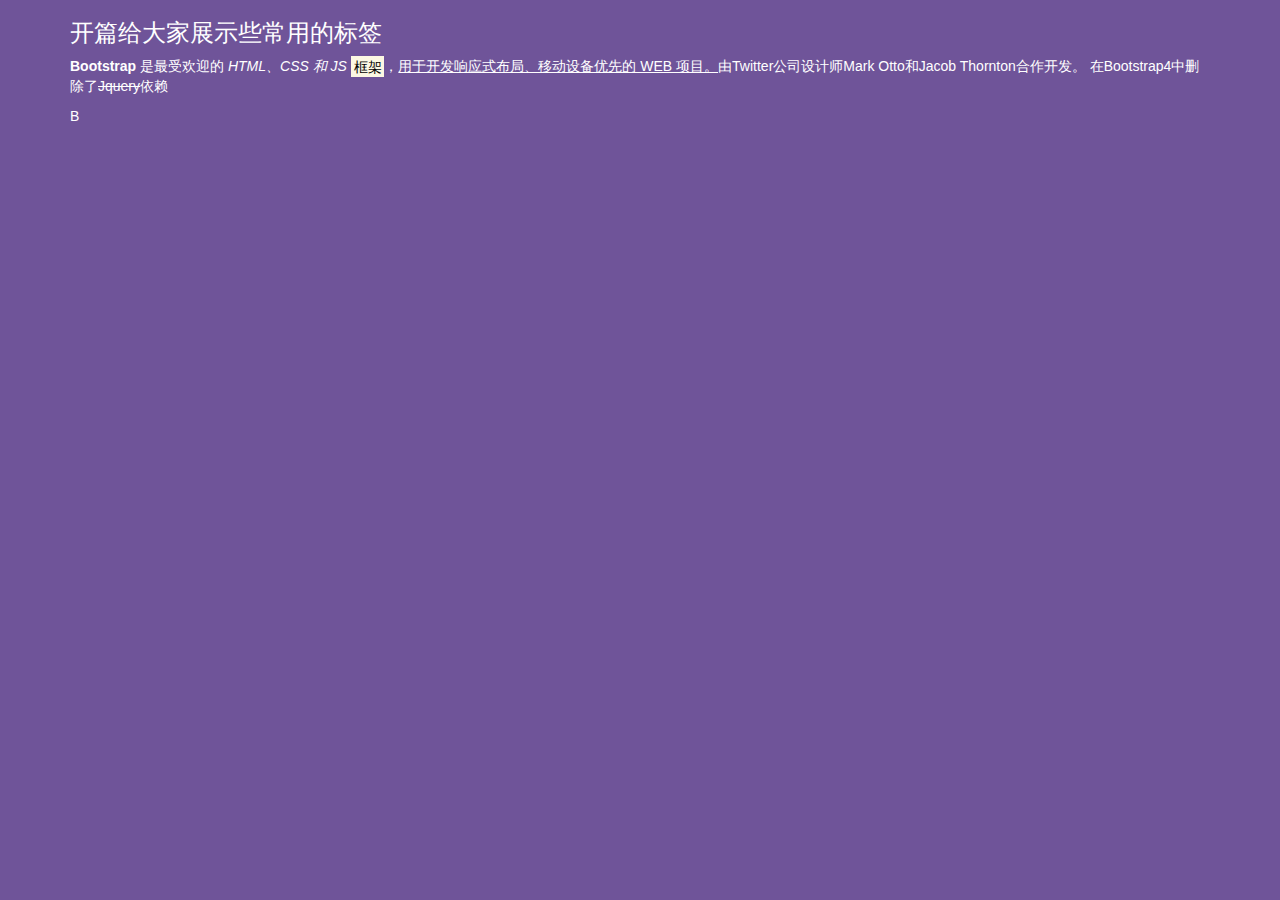
<file: demo/index.html>
<!DOCTYPE html>
<html lang="en">
<head>
  <meta charset="UTF-8">
  <meta name="viewport" content="width=device-width, initial-scale=1.0">
  <meta http-equiv="X-UA-Compatible" content="ie=edge">
  <title>Bootstrap-Demo</title>
  <link rel="stylesheet" href="./vender/css/bootstrap.min.css" />
  <style>
    .bgcolor {
      background: #6f5499;
    }
    .container {
      font-size: 14px;
      color: #fff;
    }
  </style>
</head>
<body class="bgcolor">
  <section class="container">
      <header>
          <h3>开篇给大家展示些常用的标签</h3>
      </header>
      <main>
        <div>
          <p>
            <strong class="text-capitalize">bootstrap</strong> 是最受欢迎的 <i>HTML、CSS 和 JS </i><mark>框架</mark>，<ins>用于开发响应式布局、移动设备优先的 WEB 项目。</ins>由Twitter公司设计师Mark Otto和Jacob Thornton合作开发。
            在Bootstrap4中删除了<del>Jquery</del>依赖
          </p>
        </div>
      </main>
      <div><span>B</span></div>
    </section>
</body>
</html>
</file>
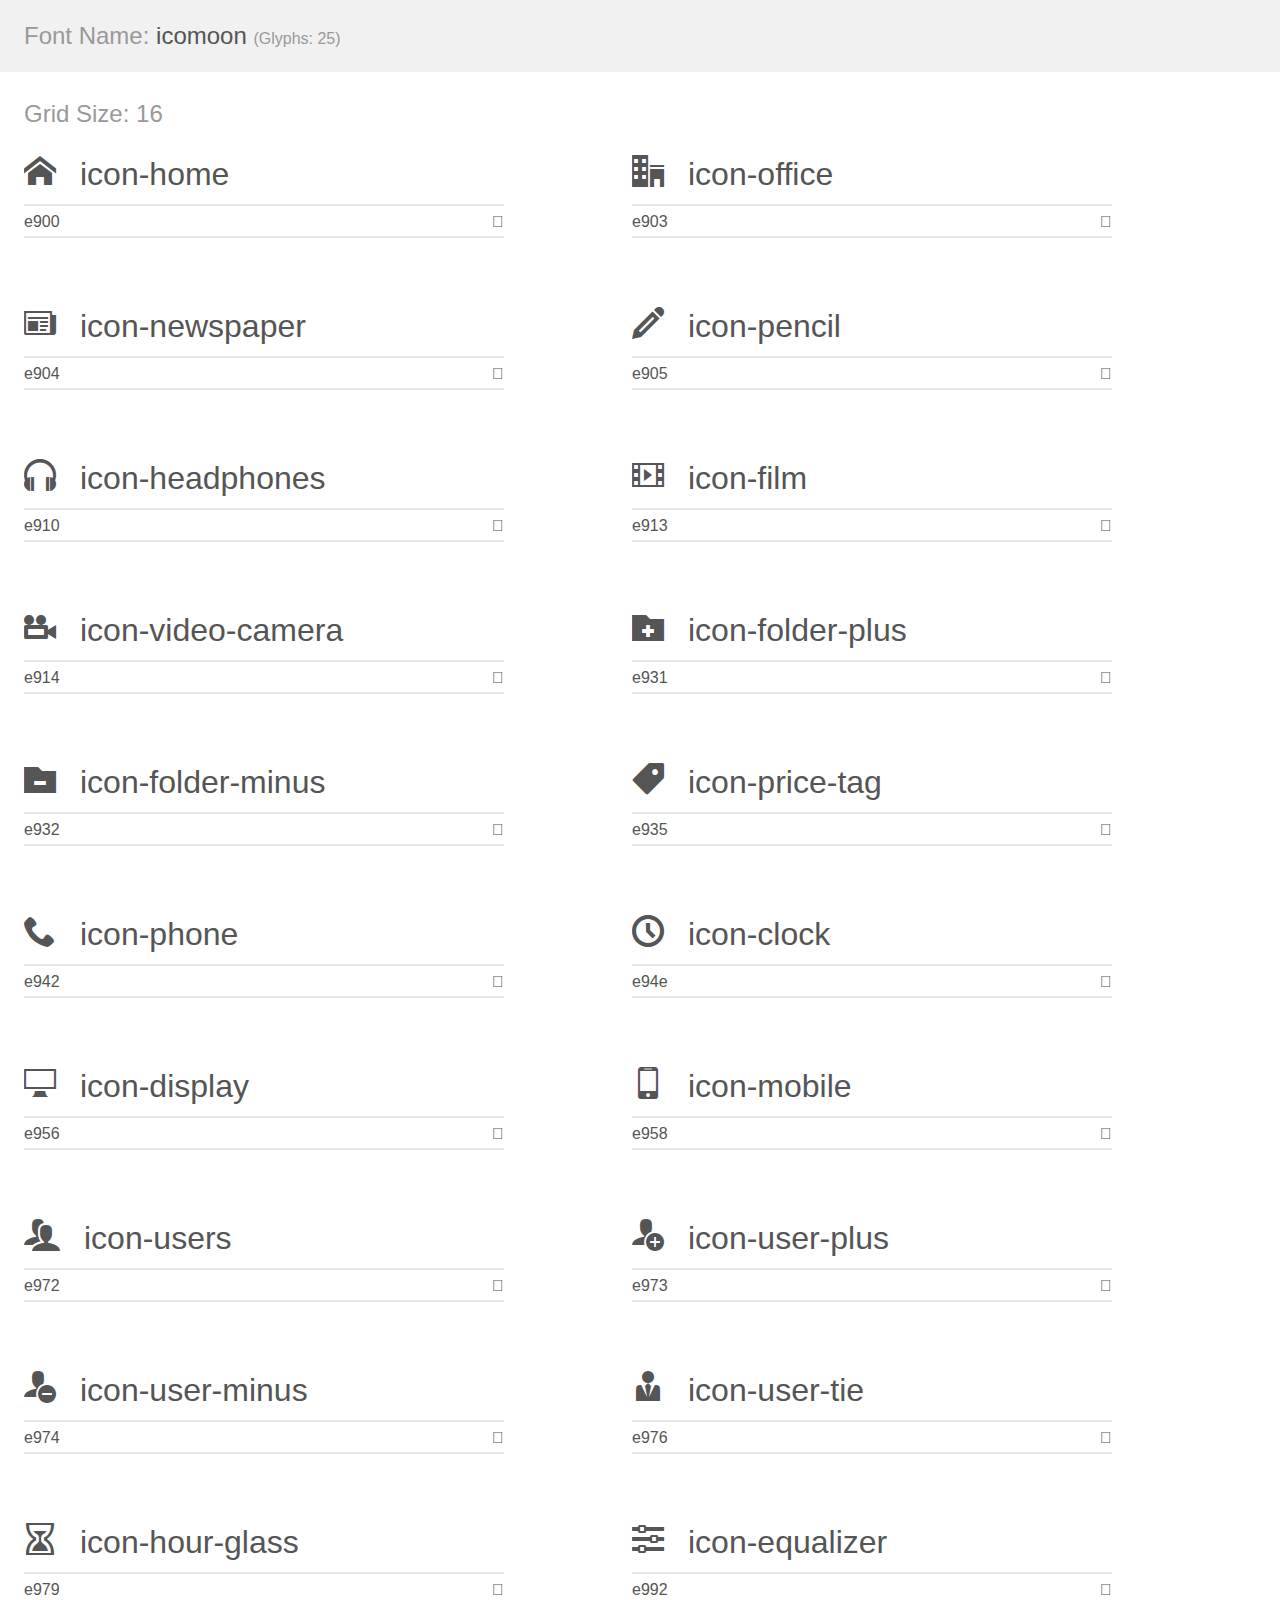
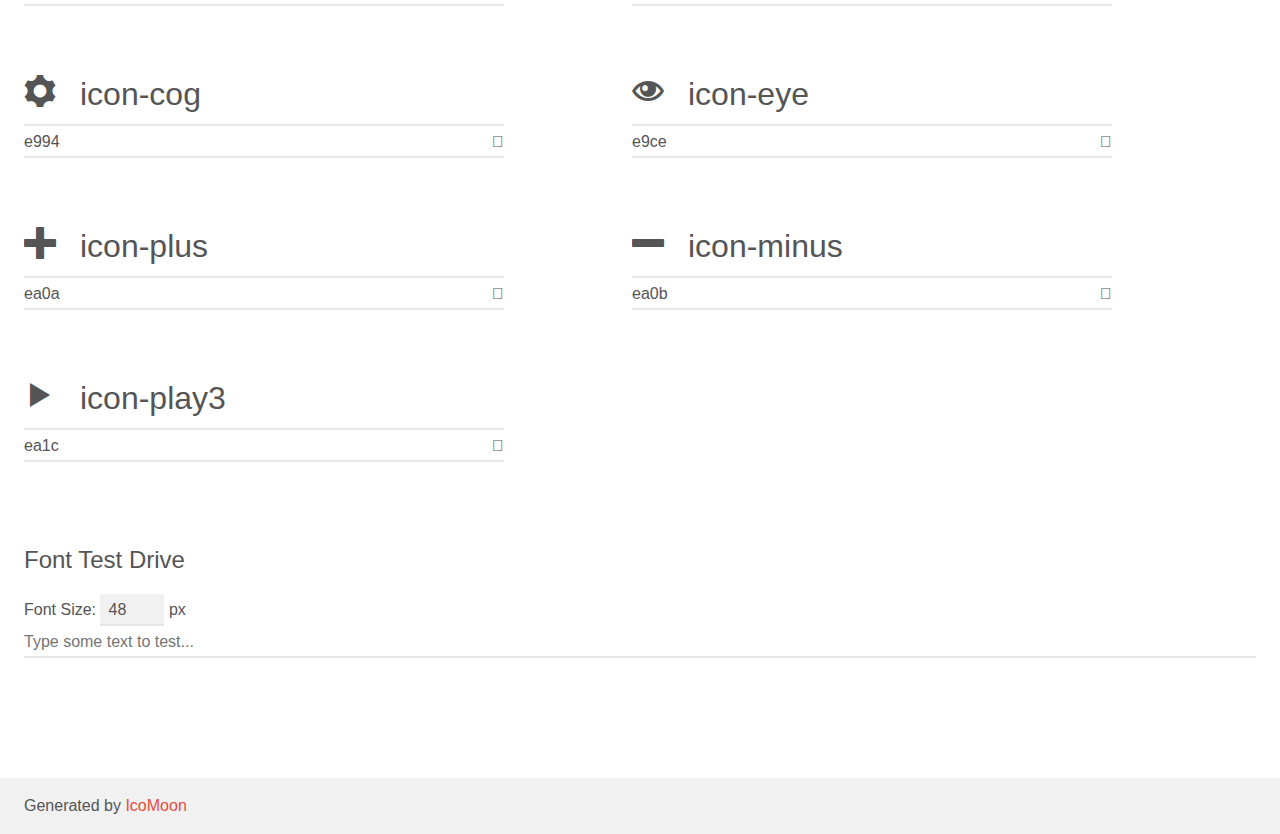
<file: icomoon/demo.html>
<!doctype html>
<html>
<head>
    <meta charset="utf-8">
    <title>IcoMoon Demo</title>
    <meta name="description" content="An Icon Font Generated By IcoMoon.io">
    <meta name="viewport" content="width=device-width, initial-scale=1">
    <link rel="stylesheet" href="demo-files/demo.css">
    <link rel="stylesheet" href="style.css"></head>
<body>
    <div class="bgc1 clearfix">
        <h1 class="mhmm mvm"><span class="fgc1">Font Name:</span> icomoon <small class="fgc1">(Glyphs:&nbsp;25)</small></h1>
    </div>
    <div class="clearfix mhl ptl">
        <h1 class="mvm mtn fgc1">Grid Size: 16</h1>
        <div class="glyph fs1">
            <div class="clearfix bshadow0 pbs">
                <span class="icon-home">
                
                </span>
                <span class="mls"> icon-home</span>
            </div>
            <fieldset class="fs0 size1of1 clearfix hidden-false">
                <input type="text" readonly value="e900" class="unit size1of2" />
                <input type="text" maxlength="1" readonly value="&#xe900;" class="unitRight size1of2 talign-right" />
            </fieldset>
            <div class="fs0 bshadow0 clearfix hidden-true">
                <span class="unit pvs fgc1">liga: </span>
                <input type="text" readonly value="home, house" class="liga unitRight" />
            </div>
        </div>
        <div class="glyph fs1">
            <div class="clearfix bshadow0 pbs">
                <span class="icon-office">
                
                </span>
                <span class="mls"> icon-office</span>
            </div>
            <fieldset class="fs0 size1of1 clearfix hidden-false">
                <input type="text" readonly value="e903" class="unit size1of2" />
                <input type="text" maxlength="1" readonly value="&#xe903;" class="unitRight size1of2 talign-right" />
            </fieldset>
            <div class="fs0 bshadow0 clearfix hidden-true">
                <span class="unit pvs fgc1">liga: </span>
                <input type="text" readonly value="office, buildings" class="liga unitRight" />
            </div>
        </div>
        <div class="glyph fs1">
            <div class="clearfix bshadow0 pbs">
                <span class="icon-newspaper">
                
                </span>
                <span class="mls"> icon-newspaper</span>
            </div>
            <fieldset class="fs0 size1of1 clearfix hidden-false">
                <input type="text" readonly value="e904" class="unit size1of2" />
                <input type="text" maxlength="1" readonly value="&#xe904;" class="unitRight size1of2 talign-right" />
            </fieldset>
            <div class="fs0 bshadow0 clearfix hidden-true">
                <span class="unit pvs fgc1">liga: </span>
                <input type="text" readonly value="newspaper, news" class="liga unitRight" />
            </div>
        </div>
        <div class="glyph fs1">
            <div class="clearfix bshadow0 pbs">
                <span class="icon-pencil">
                
                </span>
                <span class="mls"> icon-pencil</span>
            </div>
            <fieldset class="fs0 size1of1 clearfix hidden-false">
                <input type="text" readonly value="e905" class="unit size1of2" />
                <input type="text" maxlength="1" readonly value="&#xe905;" class="unitRight size1of2 talign-right" />
            </fieldset>
            <div class="fs0 bshadow0 clearfix hidden-true">
                <span class="unit pvs fgc1">liga: </span>
                <input type="text" readonly value="pencil, write" class="liga unitRight" />
            </div>
        </div>
        <div class="glyph fs1">
            <div class="clearfix bshadow0 pbs">
                <span class="icon-headphones">
                
                </span>
                <span class="mls"> icon-headphones</span>
            </div>
            <fieldset class="fs0 size1of1 clearfix hidden-false">
                <input type="text" readonly value="e910" class="unit size1of2" />
                <input type="text" maxlength="1" readonly value="&#xe910;" class="unitRight size1of2 talign-right" />
            </fieldset>
            <div class="fs0 bshadow0 clearfix hidden-true">
                <span class="unit pvs fgc1">liga: </span>
                <input type="text" readonly value="headphones, headset" class="liga unitRight" />
            </div>
        </div>
        <div class="glyph fs1">
            <div class="clearfix bshadow0 pbs">
                <span class="icon-film">
                
                </span>
                <span class="mls"> icon-film</span>
            </div>
            <fieldset class="fs0 size1of1 clearfix hidden-false">
                <input type="text" readonly value="e913" class="unit size1of2" />
                <input type="text" maxlength="1" readonly value="&#xe913;" class="unitRight size1of2 talign-right" />
            </fieldset>
            <div class="fs0 bshadow0 clearfix hidden-true">
                <span class="unit pvs fgc1">liga: </span>
                <input type="text" readonly value="film, video2" class="liga unitRight" />
            </div>
        </div>
        <div class="glyph fs1">
            <div class="clearfix bshadow0 pbs">
                <span class="icon-video-camera">
                
                </span>
                <span class="mls"> icon-video-camera</span>
            </div>
            <fieldset class="fs0 size1of1 clearfix hidden-false">
                <input type="text" readonly value="e914" class="unit size1of2" />
                <input type="text" maxlength="1" readonly value="&#xe914;" class="unitRight size1of2 talign-right" />
            </fieldset>
            <div class="fs0 bshadow0 clearfix hidden-true">
                <span class="unit pvs fgc1">liga: </span>
                <input type="text" readonly value="video-camera, video3" class="liga unitRight" />
            </div>
        </div>
        <div class="glyph fs1">
            <div class="clearfix bshadow0 pbs">
                <span class="icon-folder-plus">
                
                </span>
                <span class="mls"> icon-folder-plus</span>
            </div>
            <fieldset class="fs0 size1of1 clearfix hidden-false">
                <input type="text" readonly value="e931" class="unit size1of2" />
                <input type="text" maxlength="1" readonly value="&#xe931;" class="unitRight size1of2 talign-right" />
            </fieldset>
            <div class="fs0 bshadow0 clearfix hidden-true">
                <span class="unit pvs fgc1">liga: </span>
                <input type="text" readonly value="folder-plus, directory3" class="liga unitRight" />
            </div>
        </div>
        <div class="glyph fs1">
            <div class="clearfix bshadow0 pbs">
                <span class="icon-folder-minus">
                
                </span>
                <span class="mls"> icon-folder-minus</span>
            </div>
            <fieldset class="fs0 size1of1 clearfix hidden-false">
                <input type="text" readonly value="e932" class="unit size1of2" />
                <input type="text" maxlength="1" readonly value="&#xe932;" class="unitRight size1of2 talign-right" />
            </fieldset>
            <div class="fs0 bshadow0 clearfix hidden-true">
                <span class="unit pvs fgc1">liga: </span>
                <input type="text" readonly value="folder-minus, directory4" class="liga unitRight" />
            </div>
        </div>
        <div class="glyph fs1">
            <div class="clearfix bshadow0 pbs">
                <span class="icon-price-tag">
                
                </span>
                <span class="mls"> icon-price-tag</span>
            </div>
            <fieldset class="fs0 size1of1 clearfix hidden-false">
                <input type="text" readonly value="e935" class="unit size1of2" />
                <input type="text" maxlength="1" readonly value="&#xe935;" class="unitRight size1of2 talign-right" />
            </fieldset>
            <div class="fs0 bshadow0 clearfix hidden-true">
                <span class="unit pvs fgc1">liga: </span>
                <input type="text" readonly value="price-tag" class="liga unitRight" />
            </div>
        </div>
        <div class="glyph fs1">
            <div class="clearfix bshadow0 pbs">
                <span class="icon-phone">
                
                </span>
                <span class="mls"> icon-phone</span>
            </div>
            <fieldset class="fs0 size1of1 clearfix hidden-false">
                <input type="text" readonly value="e942" class="unit size1of2" />
                <input type="text" maxlength="1" readonly value="&#xe942;" class="unitRight size1of2 talign-right" />
            </fieldset>
            <div class="fs0 bshadow0 clearfix hidden-true">
                <span class="unit pvs fgc1">liga: </span>
                <input type="text" readonly value="phone, telephone" class="liga unitRight" />
            </div>
        </div>
        <div class="glyph fs1">
            <div class="clearfix bshadow0 pbs">
                <span class="icon-clock">
                
                </span>
                <span class="mls"> icon-clock</span>
            </div>
            <fieldset class="fs0 size1of1 clearfix hidden-false">
                <input type="text" readonly value="e94e" class="unit size1of2" />
                <input type="text" maxlength="1" readonly value="&#xe94e;" class="unitRight size1of2 talign-right" />
            </fieldset>
            <div class="fs0 bshadow0 clearfix hidden-true">
                <span class="unit pvs fgc1">liga: </span>
                <input type="text" readonly value="clock, time2" class="liga unitRight" />
            </div>
        </div>
        <div class="glyph fs1">
            <div class="clearfix bshadow0 pbs">
                <span class="icon-display">
                
                </span>
                <span class="mls"> icon-display</span>
            </div>
            <fieldset class="fs0 size1of1 clearfix hidden-false">
                <input type="text" readonly value="e956" class="unit size1of2" />
                <input type="text" maxlength="1" readonly value="&#xe956;" class="unitRight size1of2 talign-right" />
            </fieldset>
            <div class="fs0 bshadow0 clearfix hidden-true">
                <span class="unit pvs fgc1">liga: </span>
                <input type="text" readonly value="display, screen" class="liga unitRight" />
            </div>
        </div>
        <div class="glyph fs1">
            <div class="clearfix bshadow0 pbs">
                <span class="icon-mobile">
                
                </span>
                <span class="mls"> icon-mobile</span>
            </div>
            <fieldset class="fs0 size1of1 clearfix hidden-false">
                <input type="text" readonly value="e958" class="unit size1of2" />
                <input type="text" maxlength="1" readonly value="&#xe958;" class="unitRight size1of2 talign-right" />
            </fieldset>
            <div class="fs0 bshadow0 clearfix hidden-true">
                <span class="unit pvs fgc1">liga: </span>
                <input type="text" readonly value="mobile, cell-phone" class="liga unitRight" />
            </div>
        </div>
        <div class="glyph fs1">
            <div class="clearfix bshadow0 pbs">
                <span class="icon-users">
                
                </span>
                <span class="mls"> icon-users</span>
            </div>
            <fieldset class="fs0 size1of1 clearfix hidden-false">
                <input type="text" readonly value="e972" class="unit size1of2" />
                <input type="text" maxlength="1" readonly value="&#xe972;" class="unitRight size1of2 talign-right" />
            </fieldset>
            <div class="fs0 bshadow0 clearfix hidden-true">
                <span class="unit pvs fgc1">liga: </span>
                <input type="text" readonly value="users, group" class="liga unitRight" />
            </div>
        </div>
        <div class="glyph fs1">
            <div class="clearfix bshadow0 pbs">
                <span class="icon-user-plus">
                
                </span>
                <span class="mls"> icon-user-plus</span>
            </div>
            <fieldset class="fs0 size1of1 clearfix hidden-false">
                <input type="text" readonly value="e973" class="unit size1of2" />
                <input type="text" maxlength="1" readonly value="&#xe973;" class="unitRight size1of2 talign-right" />
            </fieldset>
            <div class="fs0 bshadow0 clearfix hidden-true">
                <span class="unit pvs fgc1">liga: </span>
                <input type="text" readonly value="user-plus, user2" class="liga unitRight" />
            </div>
        </div>
        <div class="glyph fs1">
            <div class="clearfix bshadow0 pbs">
                <span class="icon-user-minus">
                
                </span>
                <span class="mls"> icon-user-minus</span>
            </div>
            <fieldset class="fs0 size1of1 clearfix hidden-false">
                <input type="text" readonly value="e974" class="unit size1of2" />
                <input type="text" maxlength="1" readonly value="&#xe974;" class="unitRight size1of2 talign-right" />
            </fieldset>
            <div class="fs0 bshadow0 clearfix hidden-true">
                <span class="unit pvs fgc1">liga: </span>
                <input type="text" readonly value="user-minus, user3" class="liga unitRight" />
            </div>
        </div>
        <div class="glyph fs1">
            <div class="clearfix bshadow0 pbs">
                <span class="icon-user-tie">
                
                </span>
                <span class="mls"> icon-user-tie</span>
            </div>
            <fieldset class="fs0 size1of1 clearfix hidden-false">
                <input type="text" readonly value="e976" class="unit size1of2" />
                <input type="text" maxlength="1" readonly value="&#xe976;" class="unitRight size1of2 talign-right" />
            </fieldset>
            <div class="fs0 bshadow0 clearfix hidden-true">
                <span class="unit pvs fgc1">liga: </span>
                <input type="text" readonly value="user-tie, user5" class="liga unitRight" />
            </div>
        </div>
        <div class="glyph fs1">
            <div class="clearfix bshadow0 pbs">
                <span class="icon-hour-glass">
                
                </span>
                <span class="mls"> icon-hour-glass</span>
            </div>
            <fieldset class="fs0 size1of1 clearfix hidden-false">
                <input type="text" readonly value="e979" class="unit size1of2" />
                <input type="text" maxlength="1" readonly value="&#xe979;" class="unitRight size1of2 talign-right" />
            </fieldset>
            <div class="fs0 bshadow0 clearfix hidden-true">
                <span class="unit pvs fgc1">liga: </span>
                <input type="text" readonly value="hour-glass, loading" class="liga unitRight" />
            </div>
        </div>
        <div class="glyph fs1">
            <div class="clearfix bshadow0 pbs">
                <span class="icon-equalizer">
                
                </span>
                <span class="mls"> icon-equalizer</span>
            </div>
            <fieldset class="fs0 size1of1 clearfix hidden-false">
                <input type="text" readonly value="e992" class="unit size1of2" />
                <input type="text" maxlength="1" readonly value="&#xe992;" class="unitRight size1of2 talign-right" />
            </fieldset>
            <div class="fs0 bshadow0 clearfix hidden-true">
                <span class="unit pvs fgc1">liga: </span>
                <input type="text" readonly value="equalizer, sliders" class="liga unitRight" />
            </div>
        </div>
        <div class="glyph fs1">
            <div class="clearfix bshadow0 pbs">
                <span class="icon-cog">
                
                </span>
                <span class="mls"> icon-cog</span>
            </div>
            <fieldset class="fs0 size1of1 clearfix hidden-false">
                <input type="text" readonly value="e994" class="unit size1of2" />
                <input type="text" maxlength="1" readonly value="&#xe994;" class="unitRight size1of2 talign-right" />
            </fieldset>
            <div class="fs0 bshadow0 clearfix hidden-true">
                <span class="unit pvs fgc1">liga: </span>
                <input type="text" readonly value="cog, gear" class="liga unitRight" />
            </div>
        </div>
        <div class="glyph fs1">
            <div class="clearfix bshadow0 pbs">
                <span class="icon-eye">
                
                </span>
                <span class="mls"> icon-eye</span>
            </div>
            <fieldset class="fs0 size1of1 clearfix hidden-false">
                <input type="text" readonly value="e9ce" class="unit size1of2" />
                <input type="text" maxlength="1" readonly value="&#xe9ce;" class="unitRight size1of2 talign-right" />
            </fieldset>
            <div class="fs0 bshadow0 clearfix hidden-true">
                <span class="unit pvs fgc1">liga: </span>
                <input type="text" readonly value="eye, views" class="liga unitRight" />
            </div>
        </div>
        <div class="glyph fs1">
            <div class="clearfix bshadow0 pbs">
                <span class="icon-plus">
                
                </span>
                <span class="mls"> icon-plus</span>
            </div>
            <fieldset class="fs0 size1of1 clearfix hidden-false">
                <input type="text" readonly value="ea0a" class="unit size1of2" />
                <input type="text" maxlength="1" readonly value="&#xea0a;" class="unitRight size1of2 talign-right" />
            </fieldset>
            <div class="fs0 bshadow0 clearfix hidden-true">
                <span class="unit pvs fgc1">liga: </span>
                <input type="text" readonly value="plus, add" class="liga unitRight" />
            </div>
        </div>
        <div class="glyph fs1">
            <div class="clearfix bshadow0 pbs">
                <span class="icon-minus">
                
                </span>
                <span class="mls"> icon-minus</span>
            </div>
            <fieldset class="fs0 size1of1 clearfix hidden-false">
                <input type="text" readonly value="ea0b" class="unit size1of2" />
                <input type="text" maxlength="1" readonly value="&#xea0b;" class="unitRight size1of2 talign-right" />
            </fieldset>
            <div class="fs0 bshadow0 clearfix hidden-true">
                <span class="unit pvs fgc1">liga: </span>
                <input type="text" readonly value="minus, subtract" class="liga unitRight" />
            </div>
        </div>
        <div class="glyph fs1">
            <div class="clearfix bshadow0 pbs">
                <span class="icon-play3">
                
                </span>
                <span class="mls"> icon-play3</span>
            </div>
            <fieldset class="fs0 size1of1 clearfix hidden-false">
                <input type="text" readonly value="ea1c" class="unit size1of2" />
                <input type="text" maxlength="1" readonly value="&#xea1c;" class="unitRight size1of2 talign-right" />
            </fieldset>
            <div class="fs0 bshadow0 clearfix hidden-true">
                <span class="unit pvs fgc1">liga: </span>
                <input type="text" readonly value="play3, player8" class="liga unitRight" />
            </div>
        </div>
    </div>

    <!--[if gt IE 8]><!-->
    <div class="mhl clearfix mbl">
        <h1>Font Test Drive</h1>
        <label>
            Font Size: <input id="fontSize" type="number" class="textbox0 mbm"
            min="8" value="48" />
            px
        </label>
        <input id="testText" type="text" class="phl size1of1 mvl"
        placeholder="Type some text to test..." value=""/>
        <div id="testDrive" class="icon-">&nbsp;
        </div>
    </div>
    <!--<![endif]-->
    <div class="bgc1 clearfix">
        <p class="mhl">Generated by <a href="https://icomoon.io/app">IcoMoon</a></p>
    </div>

    <script src="demo-files/demo.js"></script>
</body>
</html>
</file>
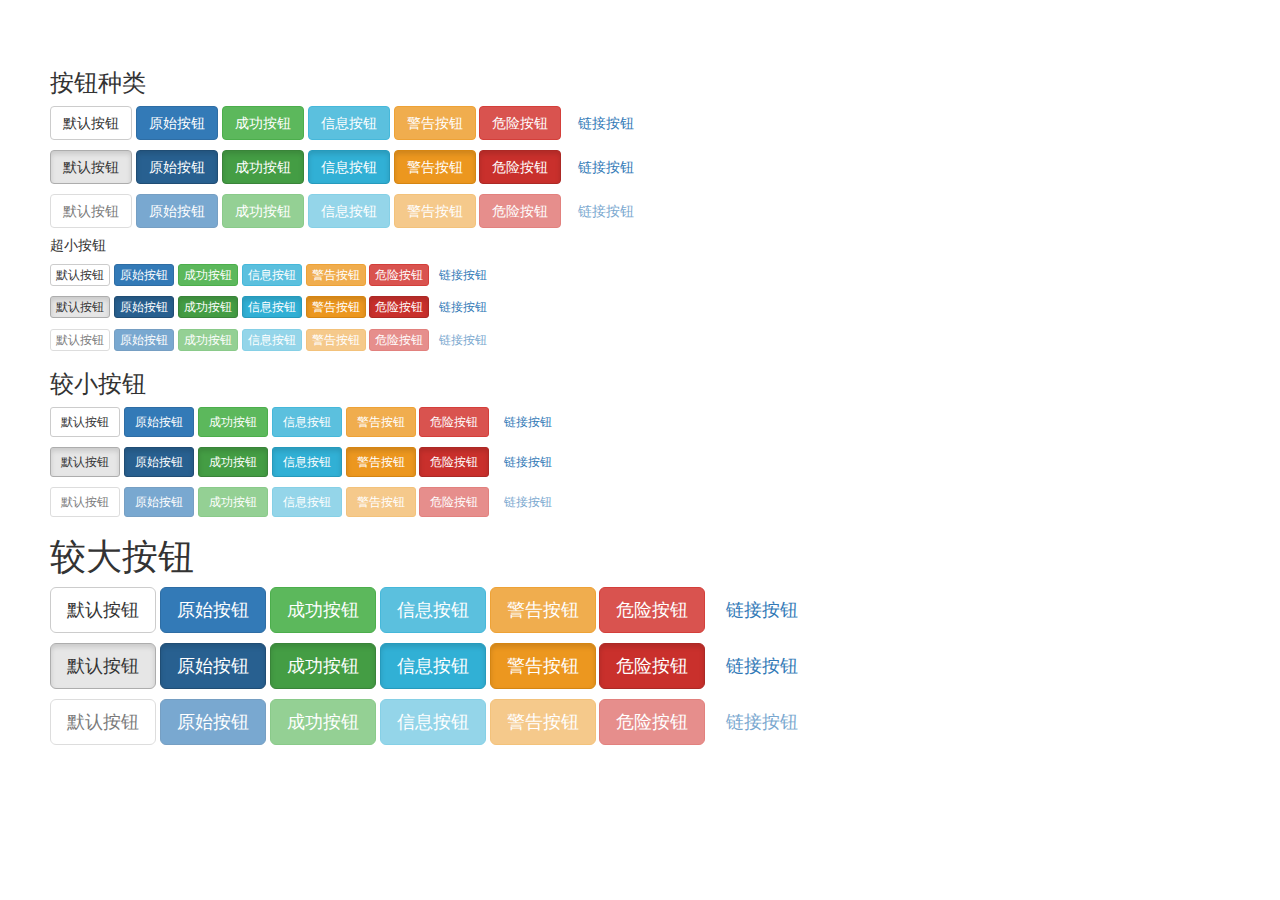
<file: demo/view/button.html>
<!DOCTYPE html>
<html lang="en">
<head>
  <meta charset="UTF-8">
  <meta name="viewport" content="width=device-width, initial-scale=1.0">
  <meta http-equiv="X-UA-Compatible" content="ie=edge">
  <title>Button</title>
  <link rel="stylesheet" href="../vender/css/bootstrap.min.css"/>
</head>
<body>
  <section style="padding:50px;">
    <h3>按钮种类</h3>
    <p>
      <button class="btn btn-default">默认按钮</button>
      <button class="btn btn-primary">原始按钮</button>
      <button class="btn btn-success">成功按钮</button>
      <button class="btn btn-info">信息按钮</button>
      <button class="btn btn-warning">警告按钮</button>
      <button class="btn btn-danger">危险按钮</button>
      <button class="btn btn-link">链接按钮</button>
    </p>
    <p>
      <button class="btn btn-default active">默认按钮</button>
      <button class="btn btn-primary active">原始按钮</button>
      <button class="btn btn-success active">成功按钮</button>
      <button class="btn btn-info active">信息按钮</button>
      <button class="btn btn-warning active">警告按钮</button>
      <button class="btn btn-danger active">危险按钮</button>
      <button class="btn btn-link active">链接按钮</button>
    </p>
    <p>
      <button class="btn btn-default disabled">默认按钮</button>
      <button class="btn btn-primary disabled">原始按钮</button>
      <button class="btn btn-success disabled">成功按钮</button>
      <button class="btn btn-info disabled">信息按钮</button>
      <button class="btn btn-warning disabled">警告按钮</button>
      <button class="btn btn-danger disabled">危险按钮</button>
      <button class="btn btn-link disabled">链接按钮</button>
    </p>
    <h5>超小按钮</h5>
    <p>
      <button class="btn btn-default btn-xs">默认按钮</button>
      <button class="btn btn-primary btn-xs">原始按钮</button>
      <button class="btn btn-success btn-xs">成功按钮</button>
      <button class="btn btn-info btn-xs">信息按钮</button>
      <button class="btn btn-warning btn-xs">警告按钮</button>
      <button class="btn btn-danger btn-xs">危险按钮</button>
      <button class="btn btn-link btn-xs">链接按钮</button>
    </p>
    <p>
      <button class="btn btn-default btn-xs active">默认按钮</button>
      <button class="btn btn-primary btn-xs active">原始按钮</button>
      <button class="btn btn-success btn-xs active">成功按钮</button>
      <button class="btn btn-info btn-xs active">信息按钮</button>
      <button class="btn btn-warning btn-xs active">警告按钮</button>
      <button class="btn btn-danger btn-xs active">危险按钮</button>
      <button class="btn btn-link btn-xs active">链接按钮</button>
    </p>
    <p>
      <button class="btn btn-default btn-xs disabled">默认按钮</button>
      <button class="btn btn-primary btn-xs disabled">原始按钮</button>
      <button class="btn btn-success btn-xs disabled">成功按钮</button>
      <button class="btn btn-info btn-xs disabled">信息按钮</button>
      <button class="btn btn-warning btn-xs disabled">警告按钮</button>
      <button class="btn btn-danger btn-xs disabled">危险按钮</button>
      <button class="btn btn-link btn-xs disabled">链接按钮</button>
    </p>
    <h3>较小按钮</h3>
    <p>
      <button class="btn btn-default btn-sm">默认按钮</button>
      <button class="btn btn-primary btn-sm">原始按钮</button>
      <button class="btn btn-success btn-sm">成功按钮</button>
      <button class="btn btn-info btn-sm">信息按钮</button>
      <button class="btn btn-warning btn-sm">警告按钮</button>
      <button class="btn btn-danger btn-sm">危险按钮</button>
      <button class="btn btn-link btn-sm">链接按钮</button>
    </p>
    <p>
      <button class="btn btn-default btn-sm active">默认按钮</button>
      <button class="btn btn-primary btn-sm active">原始按钮</button>
      <button class="btn btn-success btn-sm active">成功按钮</button>
      <button class="btn btn-info btn-sm active">信息按钮</button>
      <button class="btn btn-warning btn-sm active">警告按钮</button>
      <button class="btn btn-danger btn-sm active">危险按钮</button>
      <button class="btn btn-link btn-sm active">链接按钮</button>
    </p>
    <p>
      <button class="btn btn-default btn-sm disabled">默认按钮</button>
      <button class="btn btn-primary btn-sm disabled">原始按钮</button>
      <button class="btn btn-success btn-sm disabled">成功按钮</button>
      <button class="btn btn-info btn-sm disabled">信息按钮</button>
      <button class="btn btn-warning btn-sm disabled">警告按钮</button>
      <button class="btn btn-danger btn-sm disabled">危险按钮</button>
      <button class="btn btn-link btn-sm disabled">链接按钮</button>
    </p>
    <h1>较大按钮</h1>
    <p>
      <button class="btn btn-default btn-lg">默认按钮</button>
      <button class="btn btn-primary btn-lg">原始按钮</button>
      <button class="btn btn-success btn-lg">成功按钮</button>
      <button class="btn btn-info btn-lg">信息按钮</button>
      <button class="btn btn-warning btn-lg">警告按钮</button>
      <button class="btn btn-danger btn-lg">危险按钮</button>
      <button class="btn btn-link btn-lg">链接按钮</button>
    </p>
    <p>
      <button class="btn btn-default btn-lg active">默认按钮</button>
      <button class="btn btn-primary btn-lg active">原始按钮</button>
      <button class="btn btn-success btn-lg active">成功按钮</button>
      <button class="btn btn-info btn-lg active">信息按钮</button>
      <button class="btn btn-warning btn-lg active">警告按钮</button>
      <button class="btn btn-danger btn-lg active">危险按钮</button>
      <button class="btn btn-link btn-lg active">链接按钮</button>
    </p>
    <p>
      <button class="btn btn-default btn-lg disabled">默认按钮</button>
      <button class="btn btn-primary btn-lg disabled">原始按钮</button>
      <button class="btn btn-success btn-lg disabled">成功按钮</button>
      <button class="btn btn-info btn-lg disabled">信息按钮</button>
      <button class="btn btn-warning btn-lg disabled">警告按钮</button>
      <button class="btn btn-danger btn-lg disabled">危险按钮</button>
      <button class="btn btn-link btn-lg disabled">链接按钮</button>
    </p>
  </section>
</body>
</html>
</file>
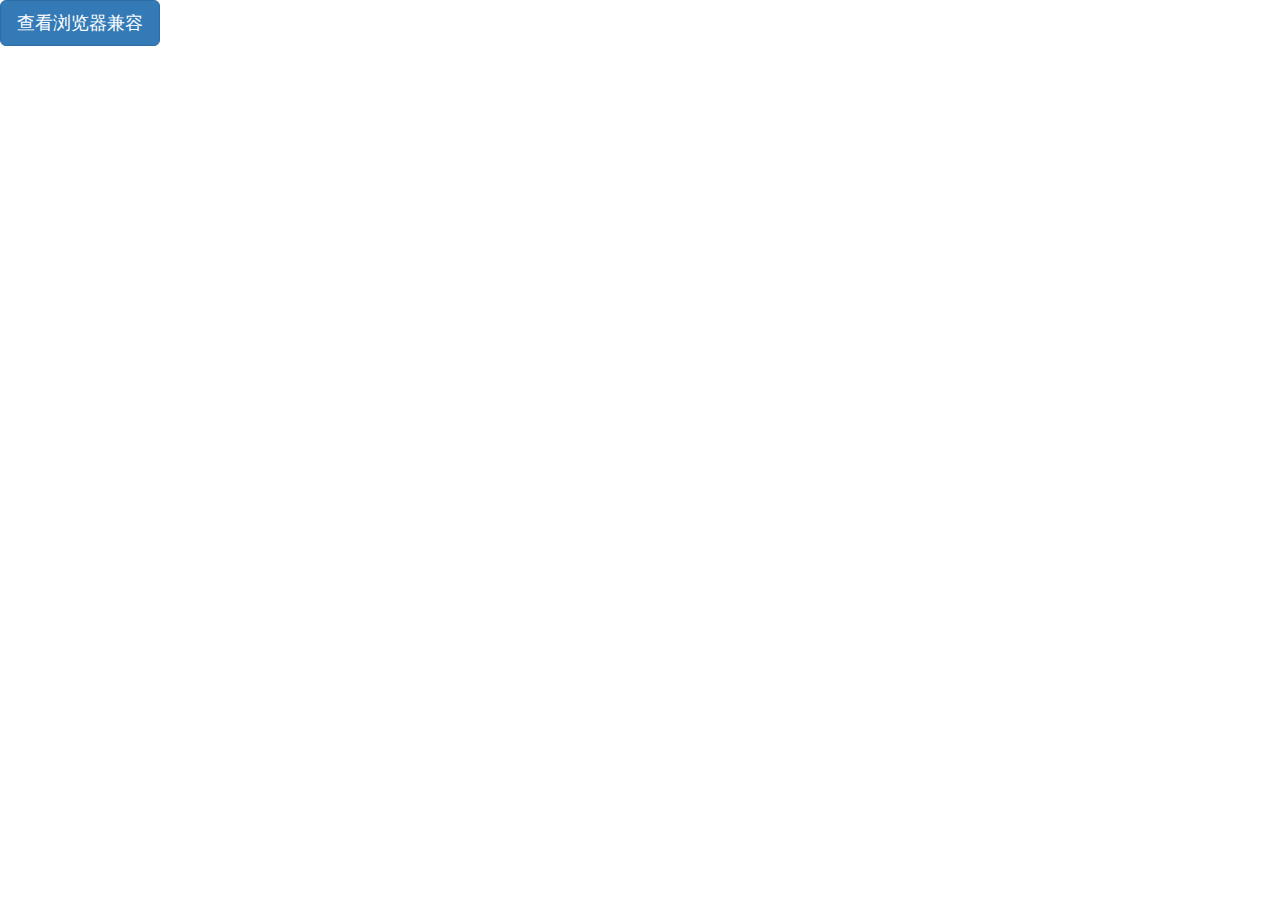
<file: demo/view/dialog.html>
<!DOCTYPE html>
<html lang="en">
<head>
  <meta charset="UTF-8">
  <meta name="viewport" content="width=device-width, initial-scale=1.0">
  <meta http-equiv="X-UA-Compatible" content="ie=edge">
  <title>Dialog</title>
  <link rel="stylesheet" href="../vender/css/bootstrap.min.css" />
  <script src="../vender/js/jquery-3.1.1.min.js"></script>
  <script src="../vender/js/bootstrap.min.js"></script>
</head>
<body>
  <section style="width:100%;margin: 0 auto;">
    <button type="button" class="btn btn-primary btn-lg" data-toggle="modal" data-target="#myModal">
      查看浏览器兼容
    </button>
    <div class="modal fade" id="myModal" tabindex="-1" role="dialog" aria-labelledby="myModalLabel" aria-hidden="true">
      <div class="modal-dialog">
        <div class="modal-content">
          <div class="modal-header">
            <button type="button" class="close" data-dismiss="modal" aria-hidden="true">
              <span>&times;</span><span class="sr-only">关闭弹框</span>
            </button>
            <h4 class="modal-title" id="myModalLabel">标题</h4>
          </div>
          <div class="modal-body">
            <p style="height: 200px;">我的git地址:</p>
          </div>
          <div class="modal-footer">
            <button type="button" class="btn btn-default" data-dismiss="modal">关闭</button>
            <button type="button" class="btn btn-primary">保存</button>
          </div>
        </div>
      </div>
    </div>
  </section>
</body>
</html>
</file>
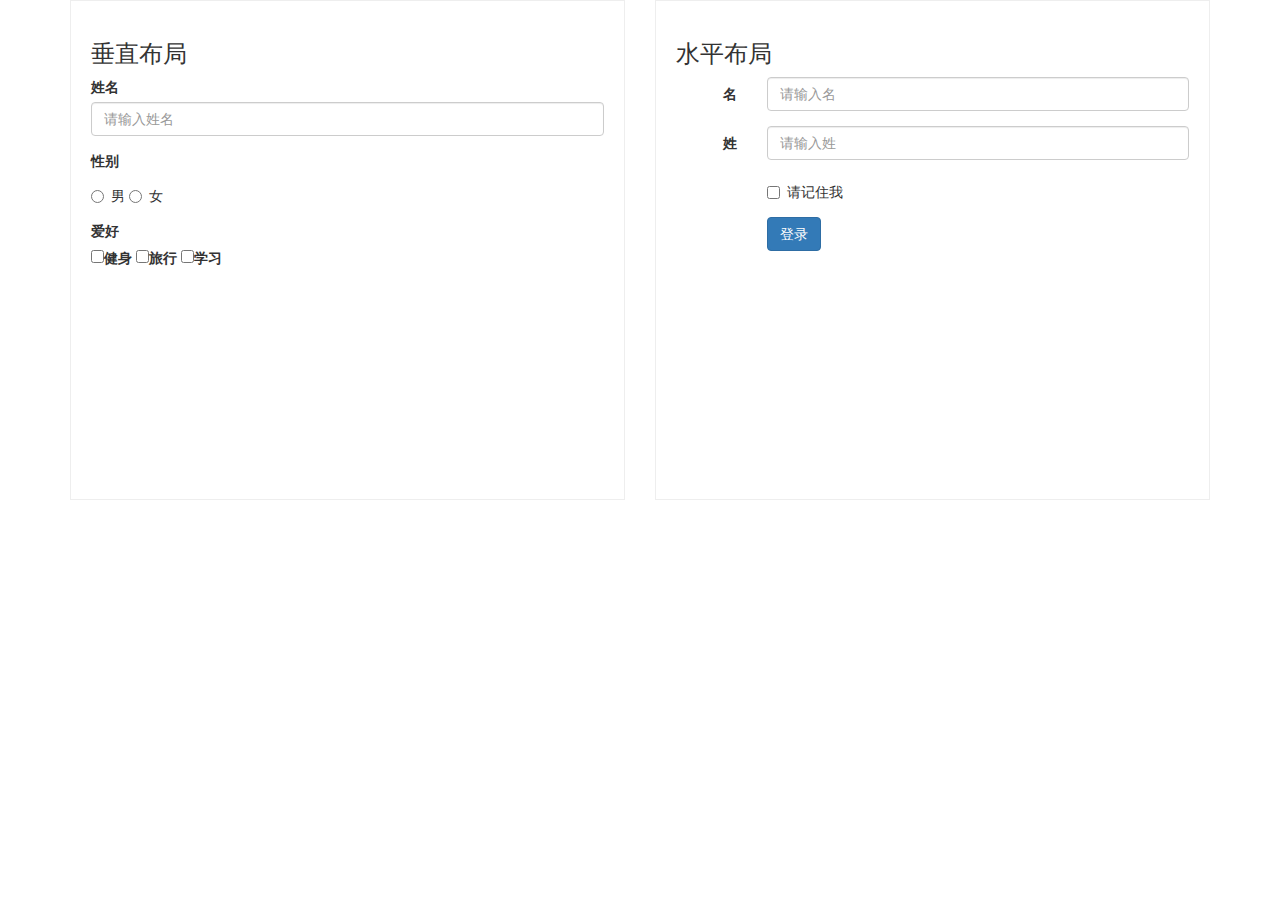
<file: demo/view/form.html>
<!DOCTYPE html>
<html lang="en">
<head>
  <meta charset="UTF-8">
  <meta name="viewport" content="width=device-width, initial-scale=1.0">
  <meta http-equiv="X-UA-Compatible" content="ie=edge">
  <title>Form</title>
  <link rel="stylesheet" href="../vender/css/bootstrap.min.css" />
  <style>
    section {
      padding: 20px;
      height: 500px;
      border: 1px solid #eee;
    }
  </style>
</head>
<body>
  <div class="container">
    <div class="row">
      <div class="col-sm-6 col-md-6">
        <section>
          <h3>垂直布局</h3>
          <form role="form">
            <div class="form-group">
              <label for="name">姓名</label>
              <input type="name" class="form-control" id="name" placeholder="请输入姓名"/>
            </div>
            <div class="form-group">
                <label>性别</label>
                <div class="radio">
                  <label>
                    <input type="radio">男
                  </label>
                  <label>
                    <input type="radio">女
                  </label>
                </div>
              </div>
              <div class="form-grpu">
                <label>爱好</label>
                <div class="chekbox">
                  <label>
                    <input type="checkbox">健身
                  </label>
                  <label>
                    <input type="checkbox">旅行
                  </label>
                  <label>
                    <input type="checkbox">学习
                  </label>
                </div>
              </div>
          </form>
        </section>
      </div>
      <div class="col-sm-6 col-md-6">
        <section>
          <h3>水平布局</h3>
          <form class="form-horizontal" role="form">
            <div class="form-group">
              <label for="firstname" class="col-sm-2 control-label">名</label>
              <div class="col-sm-10">
                <input type="text" class="form-control" id="firstname" placeholder="请输入名">
              </div>
            </div>
            <div class="form-group">
              <label for="lastname" class="col-sm-2 control-label">姓</label>
              <div class="col-sm-10">
                  <input type="text" class="form-control" id="lastname" placeholder="请输入姓">
                </div>
            </div>
            <div class="form-group">
              <div class="col-sm-offset-2 col-sm-10">
                <div class="checkbox">
                  <label>
                    <input type="checkbox">请记住我
                  </label>
                </div>
              </div>
            </div>
            <div class="form-group">
              <div class="col-sm-offset-2 col-sm-10">
                <label>
                  <button type="sumbmit" class="btn btn-primary">登录</button>
                </label>
              </div>
            </div>
          </form>
        </section>
      </div>
    </div>
  </div>
</body>
</html>
</file>
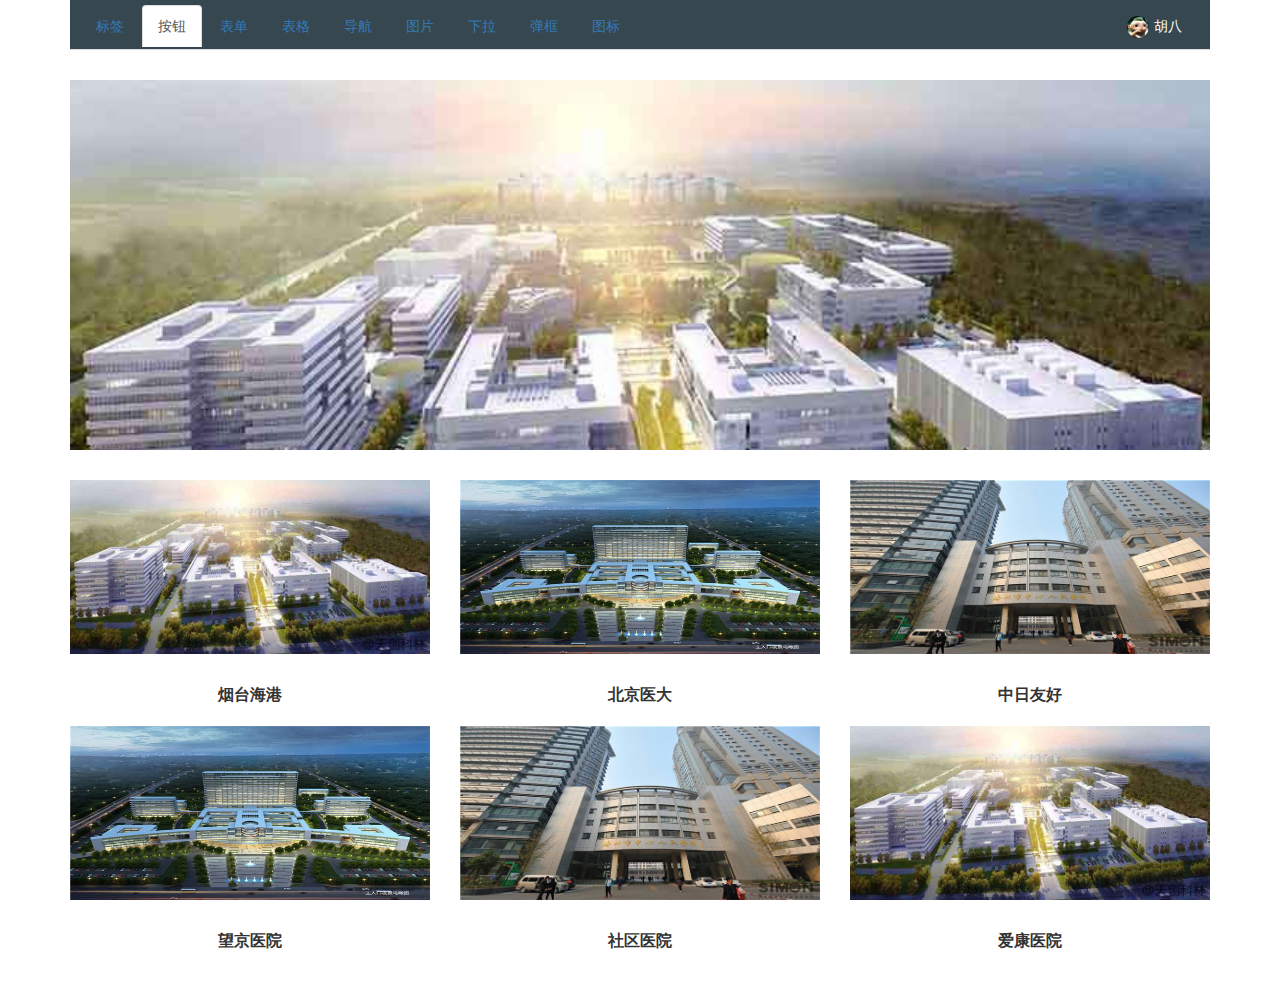
<file: demo/view/gloable.html>
<!DOCTYPE html>
<html lang="en">
<head>
  <meta charset="UTF-8">
  <meta name="viewport" content="width=device-width, initial-scale=1.0">
  <meta http-equiv="X-UA-Compatible" content="ie=edge">
  <title>Gloable theme</title>
  <link rel="stylesheet" href="../vender/css/bootstrap.min.css" />
  <link rel="stylesheet" href="../css/gloabal.css" />
 
  <script src="../vender/js/jquery-3.1.1.min.js"></script>
  <script src="../vender/js/bootstrap.min.js"></script>
</head>
<body>
  <section class="container">
    <div class="full-width">
      <!-- 导航区 -->
      <ul class="nav nav-tabs" id="tabs">
        <li><a href="../index.html">标签</a></li>
        <li class="active"><a href="./button.html" target="_blank">按钮</a></li>
        <li><a href="./form.html" target="_blank">表单</a></li>
        <li><a href="./table.html" target="_blank">表格</a></li>
        <li><a href="./nav.html" target="_blank">导航</a></li>
        <li><a href="./image.html" target="_blank">图片</a></li>
        <li><a href="./dropdown.html" target="_blank">下拉</a></li>
        <li><a href="./dialog.html" target="_blank">弹框</a></li>
        <li><a href="./icon.html" target="_blank">图标</a></li>
        <li class="dropdown pull-right">
          <a class="dropdown-toggle" data-toggle="dropdown" aria-haspopup="true" aria-expanded="false" id="dropdownMenu">
            <img class="avatar" src="../assets/images/avater.jpg" width="22px;" height="22px;">胡八
          </a>
          <ul class="dropdown-menu" aria-labelledby="dropdownMenu">
            <li><a href="#">挂号信息</a></li>
            <li><a href="#">检查信息</a></li>
            <li><a href="#">检验信息</a></li>
            <li><a href="#">我的消息</a></li>
            <li><a href="#">诊后管理</a></li>
            <li class="divider" role="separator"></li>
            <li style="margin-left: 20px;">个人设置</li>
          </ul>
        </li>
      </ul>
      <!-- 轮播区 -->
      <div class="slider-outter">
        <div id="carouselIndicators" class="carousel slide" data-ride="carousel" data-pause="false">
          <ol class="carousel-indicators">
            <li data-target="#carouselIndicators" data-slide-to="0" class="active"></li>
            <li data-target="#carouselIndicators" data-slide-to="1"></li>
            <li data-target="#carouselIndicators" data-slide-to="2"></li>
          </ol>
          <div class="carousel-inner">
            <div class="item active">
              <img src="../assets/images/hospital1.jpg" width="100%" height="220px" alt="first">
            </div>
            <div class="item">
              <img src="../assets/images/hospital2.jpg" width="100%" height="220px" alt="second">
            </div>
            <div class="item">
              <img src="../assets/images/hospital3.jpg" width="100%" height="220px" alt="third">
            </div>
          </div>
        </div>
      </div>
    </div>

      <!-- 栅格布局内容区 -->
      <article>
        <div class="row">
          <div class="col-md-4">
            <figure>
              <a class="a-link" href="#" ref="noopener">
                <img src="../assets/images/hospital1.jpg" alt="hospital" />
              </a>
              <figcaption>
                <h3 class="show-title">烟台海港</h3>
              </figcaption>
            </figure>
          </div>
          <div class="col-md-4">
            <figure>
              <a class="a-link" href="#" ref="noopener">
                <img  src="../assets/images/hospital2.jpg" alt="hospital" />
              </a>
              <figcaption>
                <h3 class="show-title">北京医大</h3>
              </figcaption>
            </figure>
          </div>
          <div class="col-md-4">
            <figure>
              <a class="a-link" href="#" ref="noopener">
                <img src="../assets/images/hospital3.jpg" alt="hospital" />
              </a>
              <figcaption>
                <h3 class="show-title">中日友好</h3>
              </figcaption>
            </figure>
          </div>
          <div class="col-md-4">
            <figure>
              <a class="a-link" href="#" ref="noopener">
                <img src="../assets/images/hospital2.jpg" alt="hospital" />
              </a>
              <figcaption>
                <h3 class="show-title">望京医院</h3>
              </figcaption>
            </figure>
          </div>
          <div class="col-md-4">
            <figure>
              <a class="a-link" href="#" ref="noopener">
                <img  src="../assets/images/hospital3.jpg" alt="hospital" />
              </a>
              <figcaption>
                <h3 class="show-title">社区医院</h3>
              </figcaption>
            </figure>
          </div>
          <div class="col-md-4">
            <figure>
              <a class="a-link" href="#" ref="noopener">
                <img src="../assets/images/hospital1.jpg" alt="hospital" />
              </a>
              <figcaption>
                <h3 class="show-title">爱康医院</h3>
              </figcaption>
            </figure>
          </div>
        </div>
      </article>
    </div>
  </section>
  <script type="text/javascript">

    var tabs = document.getElementById('tabs');
    tabs.onclick = function (e) {
      var target = e.target || e.srcElement;
      removeActiveClass(tabs.childNodes);
      target.parentNode.className = 'active';
    }

    // 删除class为active的样式
    function removeActiveClass(nodes) {
      for(var i=0; i<nodes.length; i++) {
        nodes[i].className = "";
      }
    }
  </script>
</body>
</html>
</file>
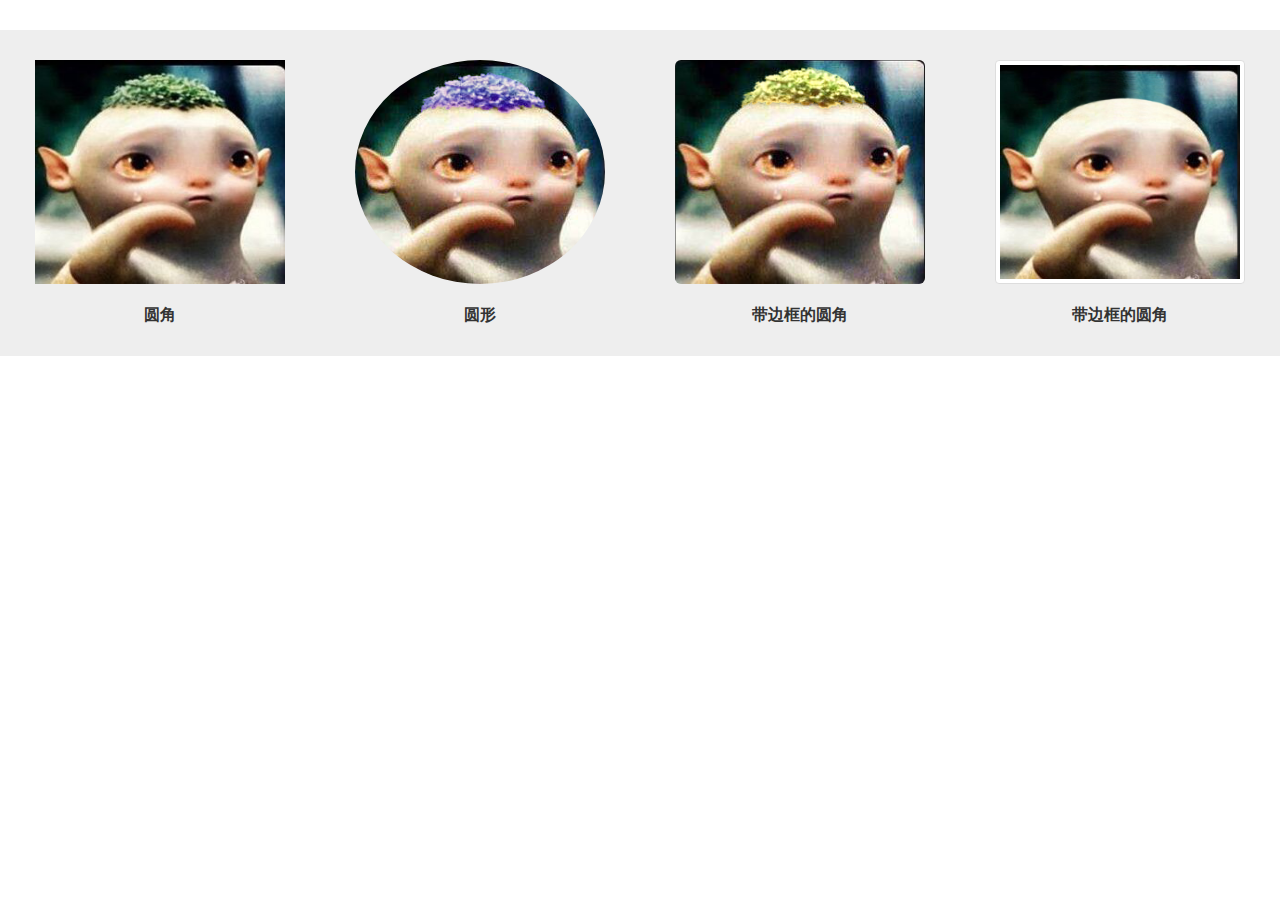
<file: demo/view/image.html>
<!DOCTYPE html>
<html lang="en">
<head>
  <meta charset="UTF-8">
  <meta name="viewport" content="width=device-width, initial-scale=1.0">
  <meta http-equiv="X-UA-Compatible" content="ie=edge">
  <title>image</title>
  <link rel="stylesheet" href="../vender/css/bootstrap.min.css" />
  <style>
    .container {
      width: 100%;
      background: #eee;
      padding-top: 1rem;
      margin: 30px auto;
    }
        
    figure {
      padding: 2rem;
      display: block;
      overflow: hidden;
    }

    .a-link {
      display: block;
      overflow: hidden;
    }

    .a-link > img {
      height: 224px;
      width: 100%;
      text-align: center;
      transition: width 0.3s ease-in, height 0.3s ease-in;
      -webkit-transition: width 0.3s ease-in, height 0.3s ease-in;
    }

    figcaption {
      display: block;
      text-align: center;;
    }

    .show-title {
      font-size: 1.6rem;
      font-weight: bold;
      font-family: '微软雅黑';
      max-height: 4.4rem;
      line-height: 2.2rem;
    }

  </style>
</head>
<body>
  <section>
    <div class="container">
      <div class="row">
        <div class="col-md-3">
          <figure>
            <a class="a-link" href="#" ref="noopener">
              <img src="../assets/images/avater.jpg" class="img-responsive" alt="avatar" />
            </a>
            <figcaption>
              <h3 class="show-title">圆角</h3>
            </figcaption>
          </figure>
        </div>
        <div class="col-md-3">
          <figure>
            <a class="a-link" href="#" ref="noopener">
              <img  src="../assets/images/avater1.png" class="img-circle" alt="avatar1" />
            </a>
            <figcaption>
              <h3 class="show-title">圆形</h3>
            </figcaption>
          </figure>
        </div>
        <div class="col-md-3">
          <figure>
            <a class="a-link" href="#" ref="noopener">
              <img src="../assets/images/avater2.png" class="img-rounded" alt="avatar2" />
            </a>
            <figcaption>
              <h3 class="show-title">带边框的圆角</h3>
            </figcaption>
          </figure>
        </div>
        <div class="col-md-3">
          <figure>
            <a class="a-link" href="#" ref="noopener">
              <img src="../assets/images/avater3.jpg" class="img-thumbnail" alt="avatar3" />
            </a>
            <figcaption>
              <h3 class="show-title">带边框的圆角</h3>
            </figcaption>
          </figure>
        </div>
      </div>
    </div>
  </section>
</body>
</html>
</file>
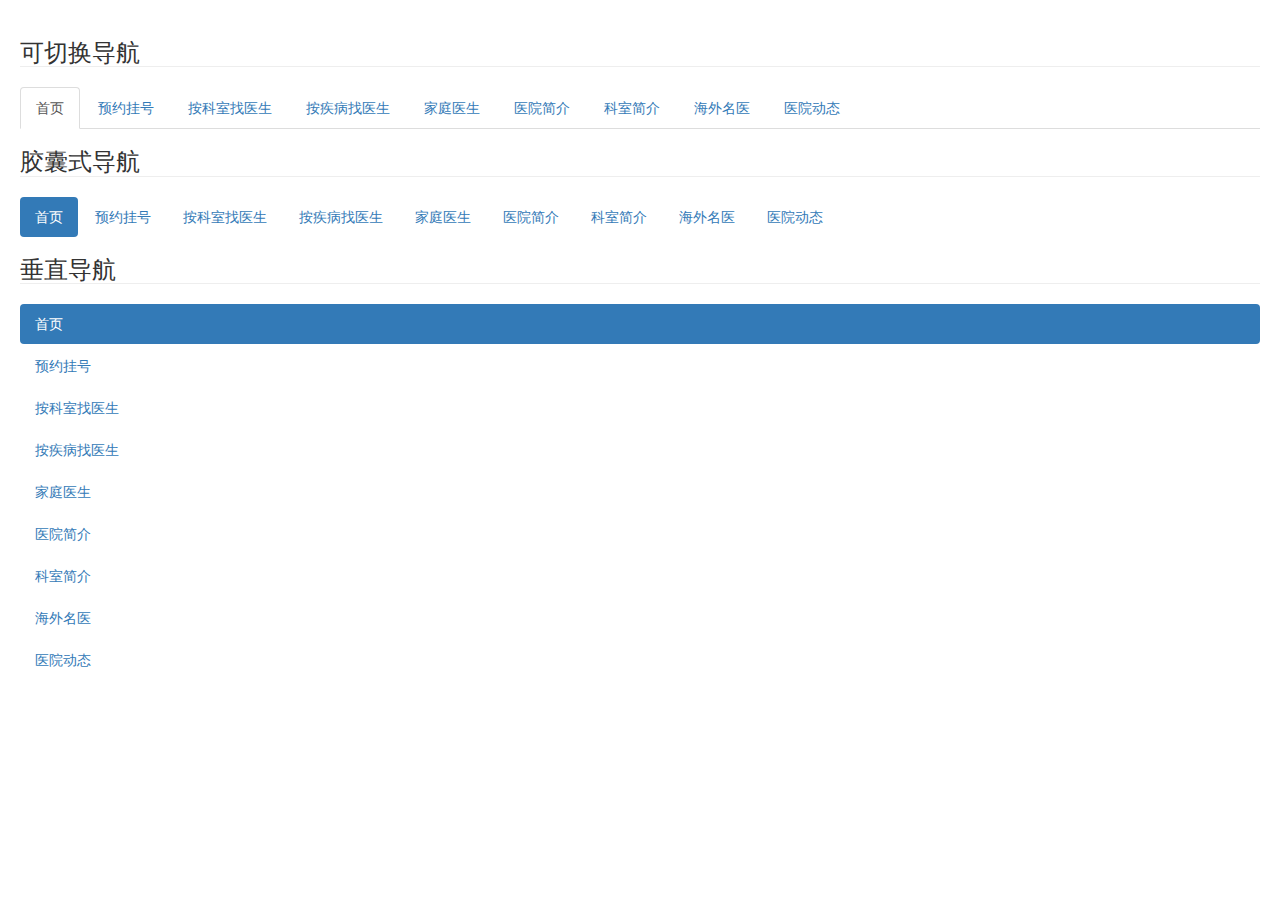
<file: demo/view/nav.html>
<!DOCTYPE html>
<html lang="en">
<head>
  <meta charset="UTF-8">
  <meta name="viewport" content="width=device-width, initial-scale=1.0">
  <meta http-equiv="X-UA-Compatible" content="ie=edge">
  <title>Navbar</title>
  <link rel="stylesheet" href="../vender/css/bootstrap.min.css" />
  <style>
    section {
      padding: 20px;
      margin: 0;
    }

    h3 {
      margin: 20px auto;
      border-bottom: 1px solid #eee;
    }
  </style>
</head>
<body>
  <section>
    <h3>可切换导航</h3>
    <ul class="nav nav-tabs" id="tabs">
      <li class="active"><a href="#">首页</a></li>
      <li><a href="#">预约挂号</a></li>
      <li><a href="#">按科室找医生</a></li>
      <li><a href="#">按疾病找医生</a></li>
      <li><a href="#">家庭医生</a></li>
      <li><a href="#">医院简介</a></li>
      <li><a href="#">科室简介</a></li>
      <li><a href="#">海外名医</a></li>
      <li><a href="#">医院动态</a></li>
    </ul>
    <h3>胶囊式导航</h3>
    <ul class="nav nav-pills" id="pills">
      <li class="active"><a href="#">首页</a></li>
      <li><a href="#">预约挂号</a></li>
      <li><a href="#">按科室找医生</a></li>
      <li><a href="#">按疾病找医生</a></li>
      <li><a href="#">家庭医生</a></li>
      <li><a href="#">医院简介</a></li>
      <li><a href="#">科室简介</a></li>
      <li><a href="#">海外名医</a></li>
      <li><a href="#">医院动态</a></li>
    </ul>
    <h3>垂直导航</h3>
    <ul class="nav nav-pills nav-stacked" id="stacked" >
      <li class="active"><a href="#">首页</a></li>
      <li><a href="#">预约挂号</a></li>
      <li><a href="#">按科室找医生</a></li>
      <li><a href="#">按疾病找医生</a></li>
      <li><a href="#">家庭医生</a></li>
      <li><a href="#">医院简介</a></li>
      <li><a href="#">科室简介</a></li>
      <li><a href="#">海外名医</a></li>
      <li><a href="#">医院动态</a></li>
    </ul>
  </section>
  <script type="text/javascript">
  
      // 使用事件代理完成tab样式切换
      var pill_tabs = document.getElementById('pills');
      pill_tabs.onclick = function (e) {
        var target = e.target || e.srcElement;
        removeActiveClass(pill_tabs.childNodes);
        target.parentNode.className = 'active';
      }

      var tabs = document.getElementById('tabs');
      tabs.onclick = function (e) {
        var target = e.target || e.srcElement;
        removeActiveClass(tabs.childNodes);
        target.parentNode.className = 'active';
      }

      var stacked_tabs = document.getElementById('stacked');
      stacked_tabs.onclick = function (e) {
        var target = e.target || e.srcElement;
        removeActiveClass(stacked_tabs.childNodes);
        target.parentNode.className = 'active';
      }

      // 删除class为active的样式
      function removeActiveClass(nodes) {
        for(var i=0; i<nodes.length; i++) {
          nodes[i].className = "";
        }
      }
  </script>
</body>
</html>
</file>
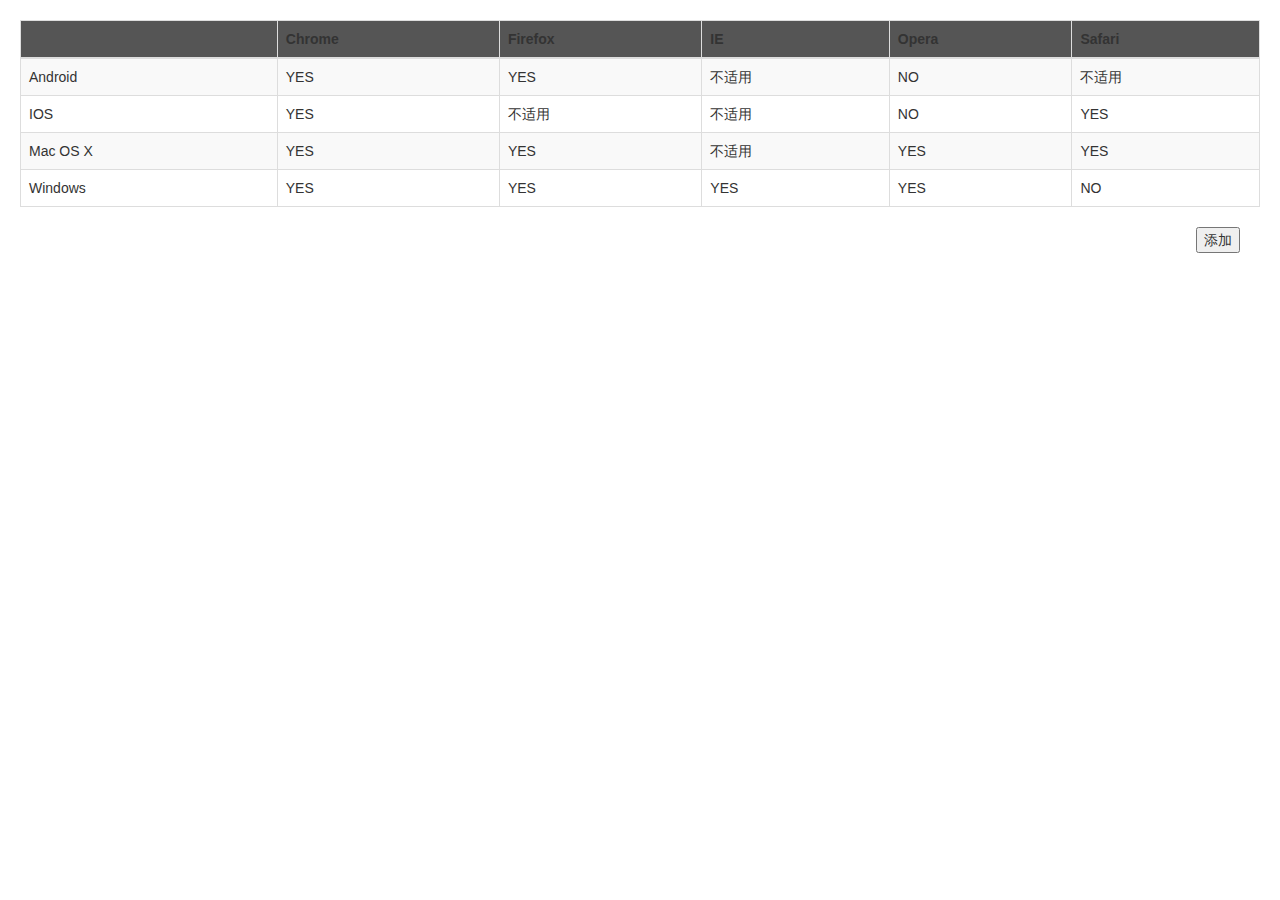
<file: demo/view/table.html>
<!DOCTYPE html>
<html lang="en">
<head>
  <meta charset="UTF-8">
  <meta name="viewport" content="width=device-width, initial-scale=1.0">
  <meta http-equiv="X-UA-Compatible" content="ie=edge">
  <title>table</title>
  <link rel="stylesheet" href="../vender/css/bootstrap.min.css" />
  <!-- <script src="../vender/js/jquery-3.1.1.min.js"></script> -->
  <!-- <script src="../vender/js/bootstrap.min.js"></script> -->

<style>
  section {
    padding: 20px;
    margin: 0;
  }
  thead {
    background: #555555
  }
  .pull-right {
    float: right;
    margin-right:20px;
  }
</style>
</head>
<body>
  <section>
    <table class="table table-striped table-bordered table-hover">
      <thead>
        <th></th>
        <th>Chrome</th>
        <th>Firefox</th>
        <th>IE</th>
        <th>Opera</th>
        <th>Safari</th>
      </thead>
      <tbody>
        <tr>
          <td>Android</td>
          <td>YES</td>
          <td>YES</td>
          <td>不适用</td>
          <td>NO</td>
          <td>不适用</td>
        </tr>
        <tr>
          <td>IOS</td>
          <td>YES</td>
          <td>不适用</td>
          <td>不适用</td>
          <td>NO</td>
          <td>YES</td>
        </tr>
        <tr>
          <td>Mac OS X</td>
          <td>YES</td>
          <td>YES</td>
          <td>不适用</td>
          <td>YES</td>
          <td>YES</td>
        </tr>
        <tr>
          <td>Windows</td>
          <td>YES</td>
          <td>YES</td>
          <td>YES</td>
          <td>YES</td>
          <td>NO</td>
        </tr>
      </tbody>
    </table>
    <div class="pull-right">
      <button>添加</button>
    </div>
  </section>
  <script>
    function addData(){
      
    }
  
  </script>
</body>
</html>
</file>
<file: icomoon/demo-files/demo.css>
body {
  padding: 0;
  margin: 0;
  font-family: sans-serif;
  font-size: 1em;
  line-height: 1.5;
  color: #555;
  background: #fff;
}
h1 {
  font-size: 1.5em;
  font-weight: normal;
}
small {
  font-size: .66666667em;
}
a {
  color: #e74c3c;
  text-decoration: none;
}
a:hover, a:focus {
  box-shadow: 0 1px #e74c3c;
}
.bshadow0, input {
  box-shadow: inset 0 -2px #e7e7e7;
}
input:hover {
  box-shadow: inset 0 -2px #ccc;
}
input, fieldset {
  font-family: sans-serif;
  font-size: 1em;
  margin: 0;
  padding: 0;
  border: 0;
}
input {
  color: inherit;
  line-height: 1.5;
  height: 1.5em;
  padding: .25em 0;
}
input:focus {
  outline: none;
  box-shadow: inset 0 -2px #449fdb;
}
.glyph {
  font-size: 16px;
  width: 15em;
  padding-bottom: 1em;
  margin-right: 4em;
  margin-bottom: 1em;
  float: left;
  overflow: hidden;
}
.liga {
  width: 80%;
  width: calc(100% - 2.5em);
}
.talign-right {
  text-align: right;
}
.talign-center {
  text-align: center;
}
.bgc1 {
  background: #f1f1f1;
}
.fgc1 {
  color: #999;
}
.fgc0 {
  color: #000;
}
p {
  margin-top: 1em;
  margin-bottom: 1em;
}
.mvm {
  margin-top: .75em;
  margin-bottom: .75em;
}
.mtn {
  margin-top: 0;
}
.mtl, .mal {
  margin-top: 1.5em;
}
.mbl, .mal {
  margin-bottom: 1.5em;
}
.mal, .mhl {
  margin-left: 1.5em;
  margin-right: 1.5em;
}
.mhmm {
  margin-left: 1em;
  margin-right: 1em;
}
.mls {
  margin-left: .25em;
}
.ptl {
  padding-top: 1.5em;
}
.pbs, .pvs {
  padding-bottom: .25em;
}
.pvs, .pts {
  padding-top: .25em;
}
.unit {
  float: left;
}
.unitRight {
  float: right;
}
.size1of2 {
  width: 50%;
}
.size1of1 {
  width: 100%;
}
.clearfix:before, .clearfix:after {
  content: " ";
  display: table;
}
.clearfix:after {
  clear: both;
}
.hidden-true {
  display: none;
}
.textbox0 {
  width: 3em;
  background: #f1f1f1;
  padding: .25em .5em;
  line-height: 1.5;
  height: 1.5em;
}
#testDrive {
  display: block;
  padding-top: 24px;
  line-height: 1.5;
}
.fs0 {
  font-size: 16px;
}
.fs1 {
  font-size: 32px;
}
</file>
<file: icomoon/style.css>
@font-face {
  font-family: 'icomoon';
  src:  url('fonts/icomoon.eot?hcsnis');
  src:  url('fonts/icomoon.eot?hcsnis#iefix') format('embedded-opentype'),
    url('fonts/icomoon.ttf?hcsnis') format('truetype'),
    url('fonts/icomoon.woff?hcsnis') format('woff'),
    url('fonts/icomoon.svg?hcsnis#icomoon') format('svg');
  font-weight: normal;
  font-style: normal;
}

[class^="icon-"], [class*=" icon-"] {
  /* use !important to prevent issues with browser extensions that change fonts */
  font-family: 'icomoon' !important;
  speak: none;
  font-style: normal;
  font-weight: normal;
  font-variant: normal;
  text-transform: none;
  line-height: 1;

  /* Better Font Rendering =========== */
  -webkit-font-smoothing: antialiased;
  -moz-osx-font-smoothing: grayscale;
}

.icon-home:before {
  content: "\e900";
}
.icon-office:before {
  content: "\e903";
}
.icon-newspaper:before {
  content: "\e904";
}
.icon-pencil:before {
  content: "\e905";
}
.icon-headphones:before {
  content: "\e910";
}
.icon-film:before {
  content: "\e913";
}
.icon-video-camera:before {
  content: "\e914";
}
.icon-folder-plus:before {
  content: "\e931";
}
.icon-folder-minus:before {
  content: "\e932";
}
.icon-price-tag:before {
  content: "\e935";
}
.icon-phone:before {
  content: "\e942";
}
.icon-clock:before {
  content: "\e94e";
}
.icon-display:before {
  content: "\e956";
}
.icon-mobile:before {
  content: "\e958";
}
.icon-users:before {
  content: "\e972";
}
.icon-user-plus:before {
  content: "\e973";
}
.icon-user-minus:before {
  content: "\e974";
}
.icon-user-tie:before {
  content: "\e976";
}
.icon-hour-glass:before {
  content: "\e979";
}
.icon-equalizer:before {
  content: "\e992";
}
.icon-cog:before {
  content: "\e994";
}
.icon-eye:before {
  content: "\e9ce";
}
.icon-plus:before {
  content: "\ea0a";
}
.icon-minus:before {
  content: "\ea0b";
}
.icon-play3:before {
  content: "\ea1c";
}
</file>
<file: demo/css/gloabal.css>
.bgcolor {
  background-color: #eee;
}

.full-width {
  width: 100%;
}

.pull-right {
  float: right;
}

.nav {
  padding: 5px 10px;
  background: #37474F;
  height: 50px;
}

.avatar {
  border-radius: 50%;
  margin-right: 5px;
}

.dropdown {
  text-align: right; 
}

#dropdownMenu {
  text-decoration: none;
  color:#fff;
}

.dropdown-menu {
  position: relative;
  right: 0px;
  float: right;
  left: auto;
  background: #000;
  opacity: 0.5;
}

.dropdown-menu li {
  color: #fff;
}

article {
  margin: 30px auto;
  width: 100% !important;
}

figure {
  display: block;
  overflow: hidden;
}

.a-link {
  display: block;
  overflow: hidden;
}

.a-link > img {
  height: 174px;
  width: 100%;
  text-align: center;
  transition: width 0.3s ease-in, height 0.3s ease-in;
  -webkit-transition: width 0.3s ease-in, height 0.3s ease-in;
}

.a-link:hover {
  transform: scale(1.06);
  transition: transform 0.3s ease-in, -webkit-transform 0.3s ease-in;
}

figcaption {
  display: block;
  text-align: center;;
  padding: 1rem;
}

.show-title {
  font-size: 1.6rem;
  font-weight: bold;
  font-family: '微软雅黑';
  max-height: 4.4rem;
  line-height: 2.2rem;
}

.slider-outter {
  max-height: 400px;
  padding: 30px 0;
  margin: 0 auto;
  overflow: hidden;
}

.full-width {
  width: 100%;
}

.f12 {
  font-size: 12px;
}

.f14 {
  font-size: 14px;
}

.mr-10 {
  margin-right: 10px;
}
</file>
